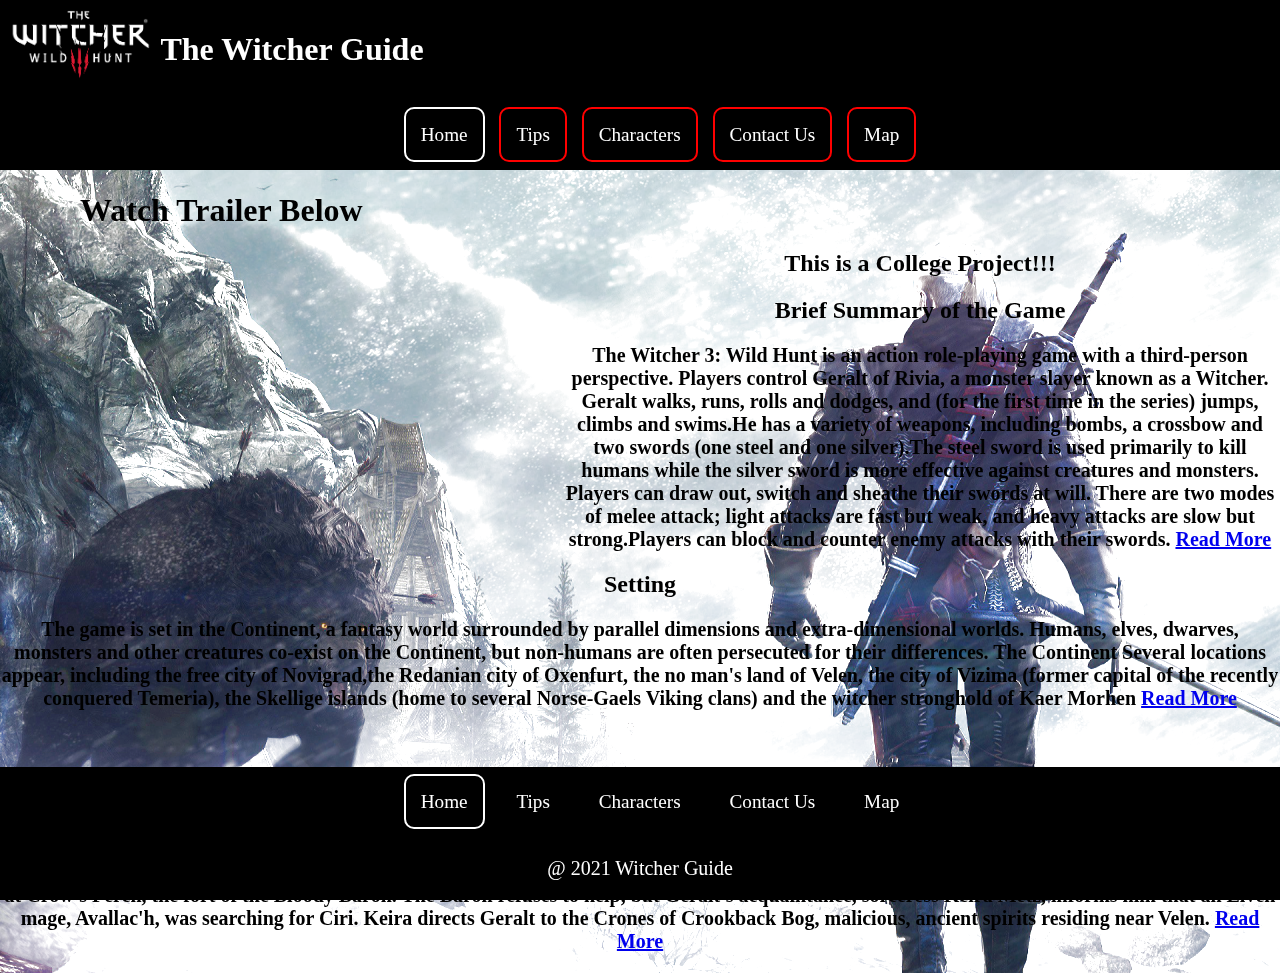
<file: index.html>
<!doctype html> 
<html lang="en">
<!-- The following lines are comments 
Author :      Dawid Kopecki
Date Created : 21/03/2021
Page Description : Project -->
<head>
    <meta charset="UTF-8">
    <meta name="description" content="The Witcher Game">
    <meta name="keywords" content="Tips, Secret Locations">
    
    
    <title>Witcher Guide</title>
    <!-- insert link to the stylesheet here-->
    <link rel="stylesheet" type="text/css" href="styles/style.css">
    <!-- favicon -->
    <link rel="shortcut icon" type="image/png" href="images/favicon.png">
</head>
        <!-- Background image -->
<body style="background: url(images/background%20page1.jpg)">
<header>
    <!-- inline styling for images to the logo-->
    <img style="float: left; margin-right: 10px; height:70px;" src="images/Logo1.webp" alt="Logo">
     
    
    <h1>The Witcher Guide</h1>
</header>
    
    <nav>
    <ul>
       <li id="active"> <a href="index.html">Home</a></li>   <!-- unordered list -->
        <li> <a href="tips.html">Tips</a></li> 
       <li> <a href="characters.html">Characters</a></li>   
       <li> <a href="contact.html">Contact Us</a></li> 
        <li> <a href="map.html">Map</a></li>
         
    </ul>
    </nav>
    <h1 style="padding-left: 80px">Watch Trailer Below</h1>
<iframe style="float: left" width="560" height="315" src="https://www.youtube.com/embed/2uYouPnUETI" frameborder="0" allow="accelerometer; autoplay; encrypted-media; gyroscope; picture-in-picture" allowfullscreen></iframe><p class="auto-style1">
    <h2>This is a College Project!!!</h2>
    <h2>Brief Summary of the Game </h2>
    <p><b> The Witcher 3: Wild Hunt is an action role-playing game with a third-person perspective. Players control Geralt of Rivia, a monster slayer known as a Witcher. Geralt walks, runs, rolls and dodges, and (for the first time in the series) jumps, climbs and swims.He has a variety of weapons, including bombs, a crossbow and two swords (one steel and one silver).The steel sword is used primarily to kill humans while the silver sword is more effective against creatures and monsters. Players can draw out, switch and sheathe their swords at will. There are two modes of melee attack; light attacks are fast but weak, and heavy attacks are slow but strong.Players can block and counter enemy attacks with their swords. <a href="https://en.wikipedia.org/wiki/The_Witcher_3:_Wild_Hunt">Read More</a></b> </p>
    
    <h2>Setting</h2>
    <p> <b> The game is set in the Continent, a fantasy world surrounded by parallel dimensions and extra-dimensional worlds. Humans, elves, dwarves, monsters and other creatures co-exist on the Continent, but non-humans are often persecuted for their differences. The Continent Several locations appear, including the free city of Novigrad,the Redanian city of Oxenfurt, the no man's land of Velen, the city of Vizima (former capital of the recently conquered Temeria), the Skellige islands (home to several Norse-Gaels Viking clans) and the witcher stronghold of Kaer Morhen <a href="https://en.wikipedia.org/wiki/The_Witcher_3:_Wild_Hunt">Read More</a> </b></p>
    
    <br>
    <h2>Plot</h2>
    <P> <b>In the town of White Orchard, Geralt reunites with his long lost lover, Yennefer. She informs Geralt that Emperor Emhyr has summoned him to the city of Vizima. There, Emhyr tasks Geralt with finding Ciri, who has been recently spotted in various locations. Ciri is a Child of the Elder Blood, the last heir to an ancient Elven bloodline that bestows her with the power to manipulate space and time. Geralt first follows clues that Ciri was in Velen at Crow's Perch, the fort of the Bloody Baron. The Baron refuses to help, but Geralt's acquaintance, sorceress Keira Metz, informs him that an Elven mage, Avallac'h, was searching for Ciri. Keira directs Geralt to the Crones of Crookback Bog, malicious, ancient spirits residing near Velen. <a href="https://en.wikipedia.org/wiki/The_Witcher_3:_Wild_Hunt"> Read More</a></b></P>
    
    <footer  style="bottom: 0">
        <nav>
    <ol>
       <li id="active"> <a href="index.html">Home</a></li>   <!-- unordered list -->
        <li> <a href="tips.html">Tips</a></li> 
       <li>  <a href="characters.html">Characters</a></li>   
        <li> <a href="contact.html">Contact Us</a></li> 
        <li> <a href="map.html">Map</a></li>
         
    </ol>
    </nav>
    <p>  &#64; 2021 Witcher Guide</p>
    </footer>
    
</body>
</html>
</file>
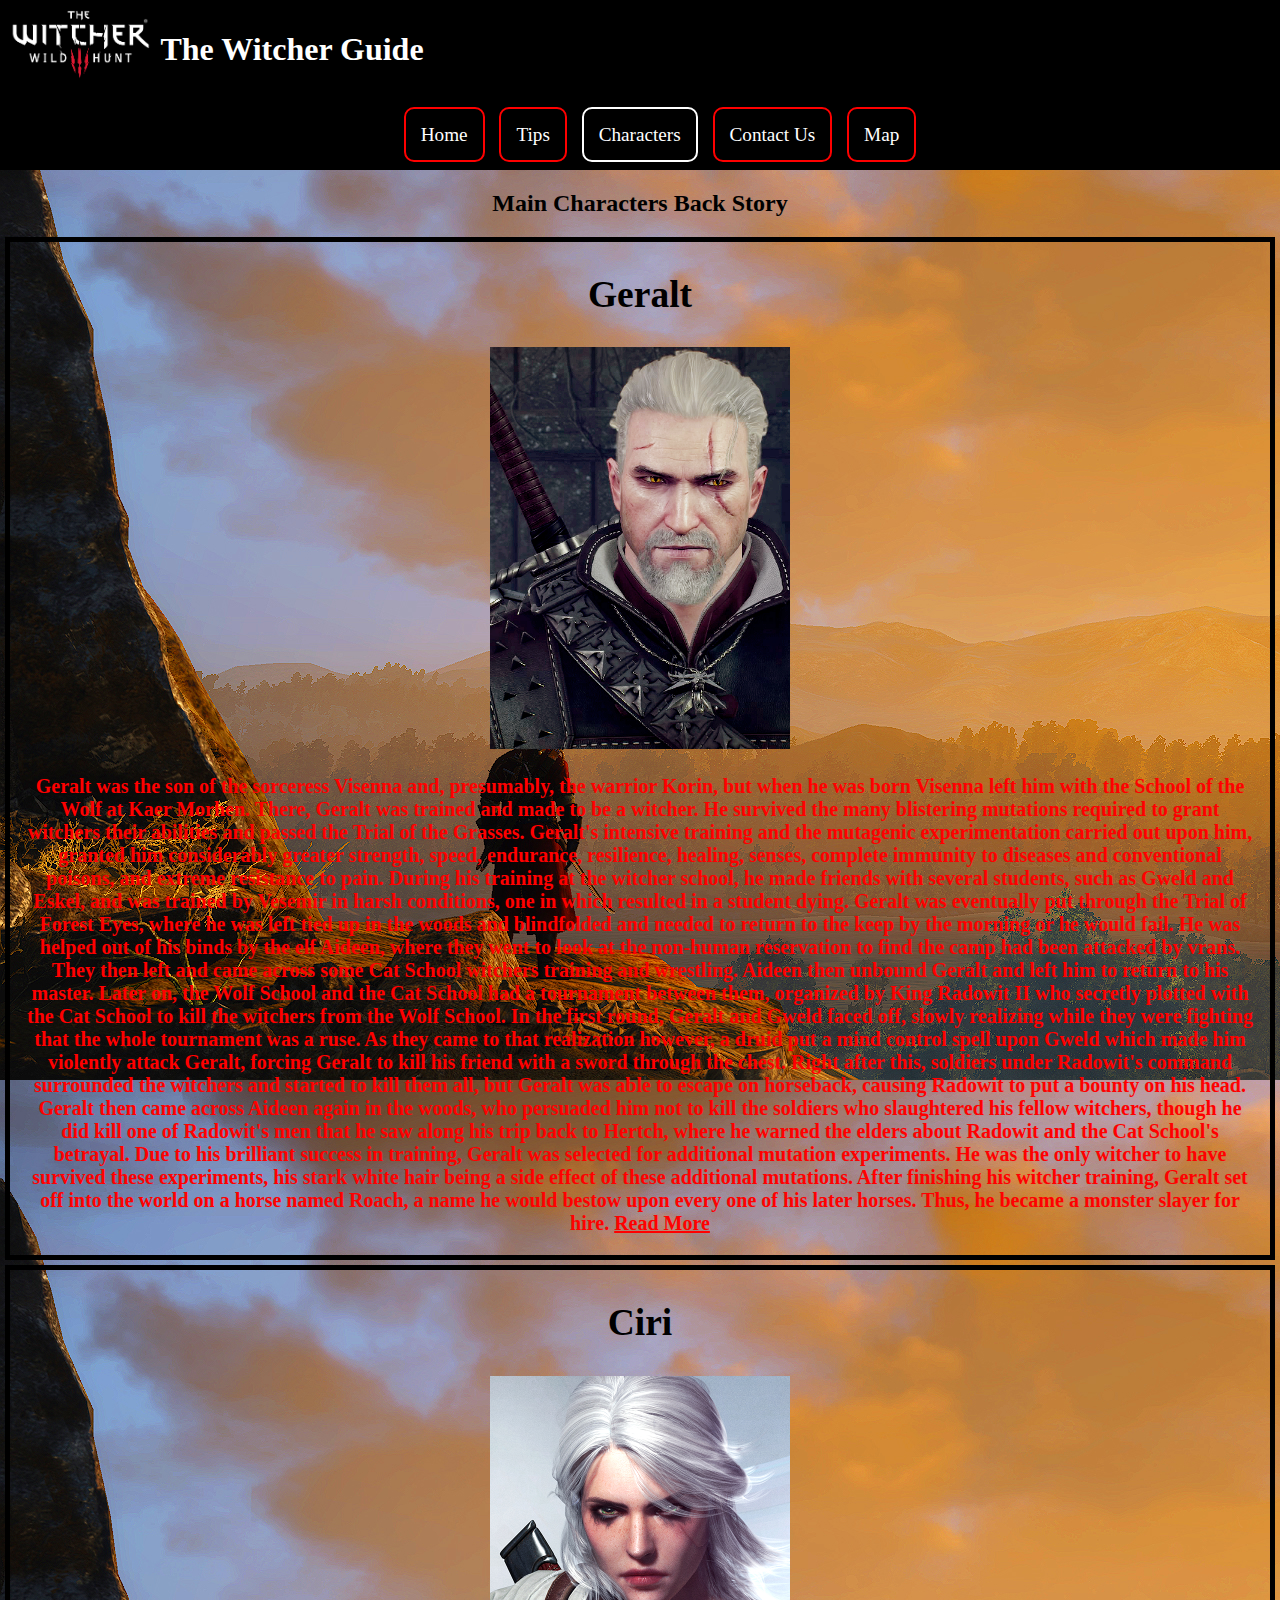
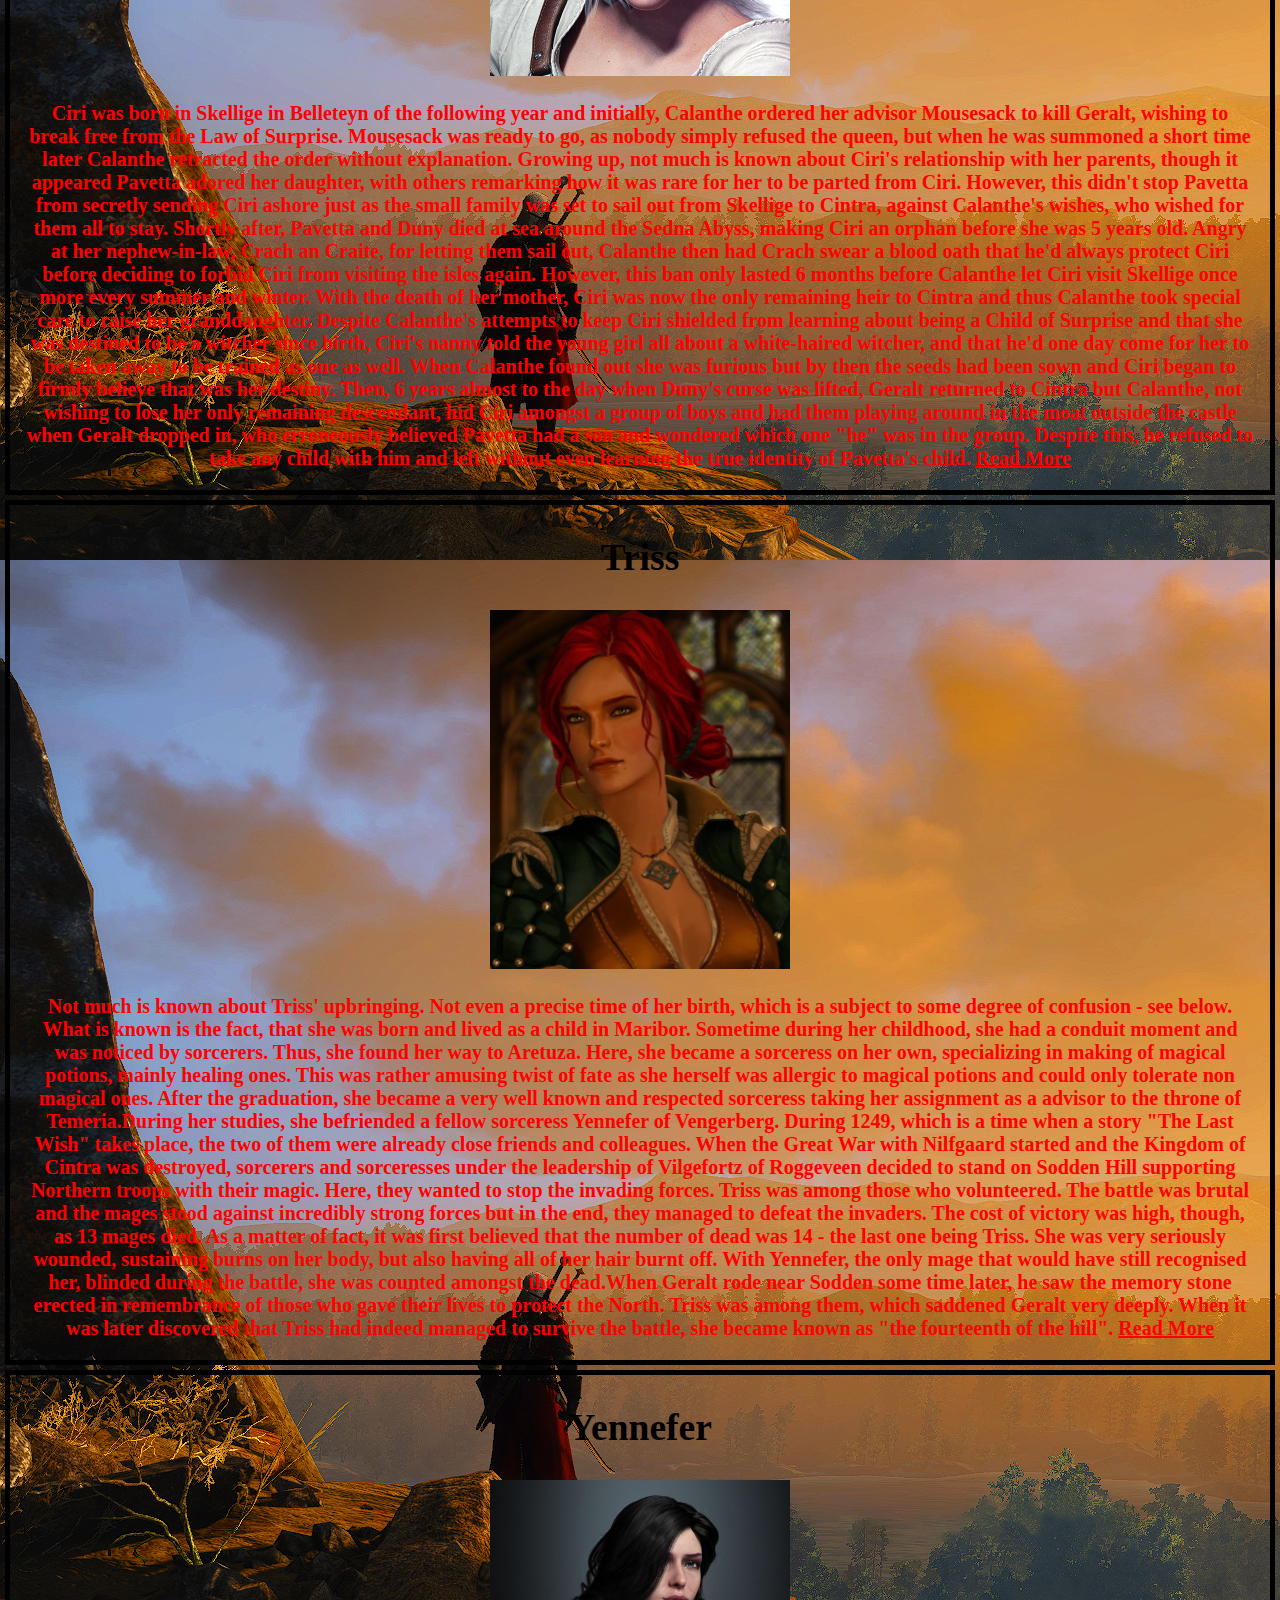
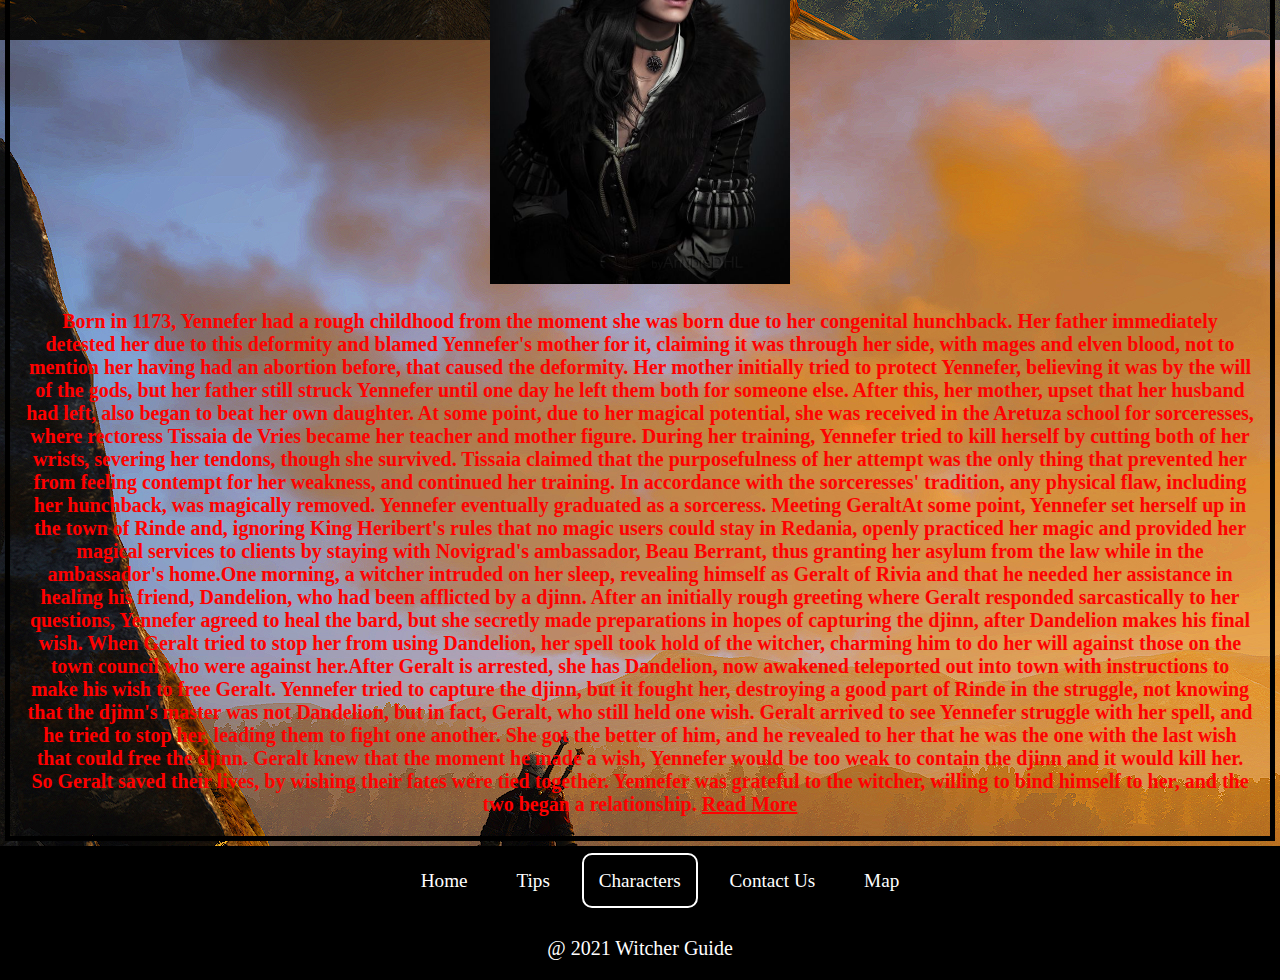
<file: characters.html>
<!doctype html> 
<html lang="en">
<!-- The following lines are comments 
Author :      Dawid Kopecki
Date Created : 21/03/2021
Page Description : Project -->
<head>
    <meta charset="UTF-8">
    <meta name="description" content="The Witcher Game">
    <meta name="keywords" content="Tips, Secret Locations">
    
    
    <title>Characters</title>
    <!-- insert link to the stylesheet here-->
    <link rel="stylesheet" type="text/css" href="styles/style.css">
    <!-- favicon -->
    <link rel="shortcut icon" type="image/png" href="images/favicon.png">
</head>
        <!-- Background image -->
<body style="background: url(images/background%20page4.jpg)">
<header>
    <!-- inline styling for images to the logo-->
    <img style="float: left; margin-right: 10px; height:70px;" src="images/Logo1.webp" alt="Logo">
     
    
    <h1>The Witcher Guide</h1>
</header>
    
    <nav>
    <ul>
       <li>  <a href="index.html">Home</a></li>   <!-- unordered list -->
        <li> <a href="tips.html">Tips</a></li> 
       <li id="active"> <a href="characters.html">Characters</a></li>   
         <li> <a href="contact.html">Contact Us</a></li> 
        <li> <a href="map.html">Map</a></li>
    </ul>
    </nav>
    
    <main>
    <h2>Main Characters Back Story</h2>   
    
    <section class="characters">
        <h2>Geralt </h2>
        <img src="images/geralt.png" alt="persons face" width="300">
        <p style="color: red"> <b>
    Geralt was the son of the sorceress Visenna and, presumably, the warrior Korin, but when he was born Visenna left him with the School of the Wolf at Kaer Morhen. There, Geralt was trained and made to be a witcher. He survived the many blistering mutations required to grant witchers their abilities and passed the Trial of the Grasses. Geralt's intensive training and the mutagenic experimentation carried out upon him, granted him considerably greater strength, speed, endurance, resilience, healing, senses, complete immunity to diseases and conventional poisons, and extreme resistance to pain. During his training at the witcher school, he made friends with several students, such as Gweld and Eskel, and was trained by Vesemir in harsh conditions, one in which resulted in a student dying. Geralt was eventually put through the Trial of Forest Eyes, where he was left tied up in the woods and blindfolded and needed to return to the keep by the morning or he would fail. He was helped out of his binds by the elf Aideen, where they went to look at the non-human reservation to find the camp had been attacked by vrans. They then left and came across some Cat School witchers training and wrestling. Aideen then unbound Geralt and left him to return to his master. Later on, the Wolf School and the Cat School had a tournament between them, organized by King Radowit II who secretly plotted with the Cat School to kill the witchers from the Wolf School. In the first round, Geralt and Gweld faced off, slowly realizing while they were fighting that the whole tournament was a ruse. As they came to that realization however, a druid put a mind control spell upon Gweld which made him violently attack Geralt, forcing Geralt to kill his friend with a sword through the chest. Right after this, soldiers under Radowit's command surrounded the witchers and started to kill them all, but Geralt was able to escape on horseback, causing Radowit to put a bounty on his head. Geralt then came across Aideen again in the woods, who persuaded him not to kill the soldiers who slaughtered his fellow witchers, though he did kill one of Radowit's men that he saw along his trip back to Hertch, where he warned the elders about Radowit and the Cat School's betrayal. Due to his brilliant success in training, Geralt was selected for additional mutation experiments. He was the only witcher to have survived these experiments, his stark white hair being a side effect of these additional mutations. After finishing his witcher training, Geralt set off into the world on a horse named Roach, a name he would bestow upon every one of his later horses. Thus, he became a monster slayer for hire. 
    <a style="color: red" href="https://witcher.fandom.com/wiki/Geralt_of_Rivia#:~:text=Geralt%20of%20Rivia%20was%20a,active%20throughout%20the%2013th%20century.&text=Despite%20his%20title%2C%20Geralt%20did,in%20the%20realm%20of%20Kaedwen.">
        Read More</a>
      </b> </p>
    </section>
        
        <section class="characters">
            <h2>Ciri</h2>
            <img src="images/ciri.jpg" alt="persons face" width="300">
        <p style="color: red"> <b>
    Ciri was born in Skellige in Belleteyn of the following year and initially, Calanthe ordered her advisor Mousesack to kill Geralt, wishing to break free from the Law of Surprise. Mousesack was ready to go, as nobody simply refused the queen, but when he was summoned a short time later Calanthe retracted the order without explanation. Growing up, not much is known about Ciri's relationship with her parents, though it appeared Pavetta adored her daughter, with others remarking how it was rare for her to be parted from Ciri. However, this didn't stop Pavetta from secretly sending Ciri ashore just as the small family was set to sail out from Skellige to Cintra, against Calanthe's wishes, who wished for them all to stay. Shortly after, Pavetta and Duny died at sea around the Sedna Abyss, making Ciri an orphan before she was 5 years old. Angry at her nephew-in-law, Crach an Craite, for letting them sail out, Calanthe then had Crach swear a blood oath that he'd always protect Ciri before deciding to forbid Ciri from visiting the isles again. However, this ban only lasted 6 months before Calanthe let Ciri visit Skellige once more every summer and winter. With the death of her mother, Ciri was now the only remaining heir to Cintra and thus Calanthe took special care to raise her granddaughter. Despite Calanthe's attempts to keep Ciri shielded from learning about being a Child of Surprise and that she was destined to be a witcher since birth, Ciri's nanny told the young girl all about a white-haired witcher, and that he'd one day come for her to be taken away to be trained as one as well. When Calanthe found out she was furious but by then the seeds had been sown and Ciri began to firmly believe that was her destiny. Then, 6 years almost to the day when Duny's curse was lifted, Geralt returned to Cintra but Calanthe, not wishing to lose her only remaining descendant, hid Ciri amongst a group of boys and had them playing around in the moat outside the castle when Geralt dropped in, who erroneously believed Pavetta had a son and wondered which one "he" was in the group. Despite this, he refused to take any child with him and left without even learning the true identity of Pavetta's child.
            <a style="color: red" href="https://witcher.fandom.com/wiki/Ciri">Read More</a>
       </b> </p>
    </section>
        
        <section class="characters">
            <h2>Triss</h2>
            <img src="images/triss.jpg" alt="persons face" width="300">
        <p style="color: red"> <b>
    Not much is known about Triss' upbringing. Not even a precise time of her birth, which is a subject to some degree of confusion - see below. What is known is the fact, that she was born and lived as a child in Maribor. Sometime during her childhood, she had a conduit moment and was noticed by sorcerers. Thus, she found her way to Aretuza. Here, she became a sorceress on her own, specializing in making of magical potions, mainly healing ones. This was rather amusing twist of fate as she herself was allergic to magical potions and could only tolerate non magical ones.
    After the graduation, she became a very well known and respected sorceress taking her assignment as a advisor to the throne of Temeria.During her studies, she befriended a fellow sorceress Yennefer of Vengerberg. During 1249, which is a time when a story "The Last Wish" takes place, the two of them were already close friends and colleagues. When the Great War with Nilfgaard started and the Kingdom of Cintra was destroyed, sorcerers and sorceresses under the leadership of Vilgefortz of Roggeveen decided to stand on Sodden Hill supporting Northern troops with their magic. Here, they wanted to stop the invading forces. Triss was among those who volunteered. The battle was brutal and the mages stood against incredibly strong forces but in the end, they managed to defeat the invaders. The cost of victory was high, though, as 13 mages died. As a matter of fact, it was first believed that the number of dead was 14 - the last one being Triss. She was very seriously wounded, sustaining burns on her body, but also having all of her hair burnt off. With Yennefer, the only mage that would have still recognised her, blinded during the battle, she was counted amongst the dead.When Geralt rode near Sodden some time later, he saw the memory stone erected in remembrance of those who gave their lives to protect the North. Triss was among them, which saddened Geralt very deeply. When it was later discovered that Triss had indeed managed to survive the battle, she became known as "the fourteenth of the hill".
            <a style="color: red" href="https://witcher.fandom.com/wiki/Triss_Merigold#Biography">Read More</a>
       </b> </p>
    </section>
        <section class="characters">
            <h2>Yennefer</h2>
            <img src="images/yennefer.jpg" alt="persons face" width="300">
        <p style="color: red"> <b>
    Born in 1173, Yennefer had a rough childhood from the moment she was born due to her congenital hunchback. Her father immediately detested her due to this deformity and blamed Yennefer's mother for it, claiming it was through her side, with mages and elven blood, not to mention her having had an abortion before, that caused the deformity. Her mother initially tried to protect Yennefer, believing it was by the will of the gods, but her father still struck Yennefer until one day he left them both for someone else. After this, her mother, upset that her husband had left, also began to beat her own daughter. At some point, due to her magical potential, she was received in the Aretuza school for sorceresses, where rectoress Tissaia de Vries became her teacher and mother figure. During her training, Yennefer tried to kill herself by cutting both of her wrists, severing her tendons, though she survived. Tissaia claimed that the purposefulness of her attempt was the only thing that prevented her from feeling contempt for her weakness, and continued her training. In accordance with the sorceresses' tradition, any physical flaw, including her hunchback, was magically removed. Yennefer eventually graduated as a sorceress. Meeting GeraltAt some point, Yennefer set herself up in the town of Rinde and, ignoring King Heribert's rules that no magic users could stay in Redania, openly practiced her magic and provided her magical services to clients by staying with Novigrad's ambassador, Beau Berrant, thus granting her asylum from the law while in the ambassador's home.One morning, a witcher intruded on her sleep, revealing himself as Geralt of Rivia and that he needed her assistance in healing his friend, Dandelion, who had been afflicted by a djinn. After an initially rough greeting where Geralt responded sarcastically to her questions, Yennefer agreed to heal the bard, but she secretly made preparations in hopes of capturing the djinn, after Dandelion makes his final wish. When Geralt tried to stop her from using Dandelion, her spell took hold of the witcher, charming him to do her will against those on the town council who were against her.After Geralt is arrested, she has Dandelion, now awakened teleported out into town with instructions to make his wish to free Geralt. Yennefer tried to capture the djinn, but it fought her, destroying a good part of Rinde in the struggle, not knowing that the djinn's master was not Dandelion, but in fact, Geralt, who still held one wish. Geralt arrived to see Yennefer struggle with her spell, and he tried to stop her, leading them to fight one another. She got the better of him, and he revealed to her that he was the one with the last wish that could free the djinn. Geralt knew that the moment he made a wish, Yennefer would be too weak to contain the djinn and it would kill her. So Geralt saved their lives, by wishing their fates were tied together. Yennefer was grateful to the witcher, willing to bind himself to her, and the two began a relationship.
            <a style="color: red" href="https://witcher.fandom.com/wiki/Yennefer_of_Vengerberg#Biography">Read More</a>
       </b> </p>
    </section>
        
    </main>  
    
    
     <footer>
        <nav>
    <ol>
       <li>  <a href="index.html">Home</a></li>   <!-- unordered list -->
        <li> <a href="tips.html">Tips</a></li> 
       <li  id="active"> <a href="characters.html">Characters</a></li>   
        <li> <a href="contact.html">Contact Us</a></li> 
        <li> <a href="map.html">Map</a></li>
         
    </ol>
    </nav>
    <p>  &#64; 2021 Witcher Guide</p>
    </footer>
    
    
</body>
</html>
</file>
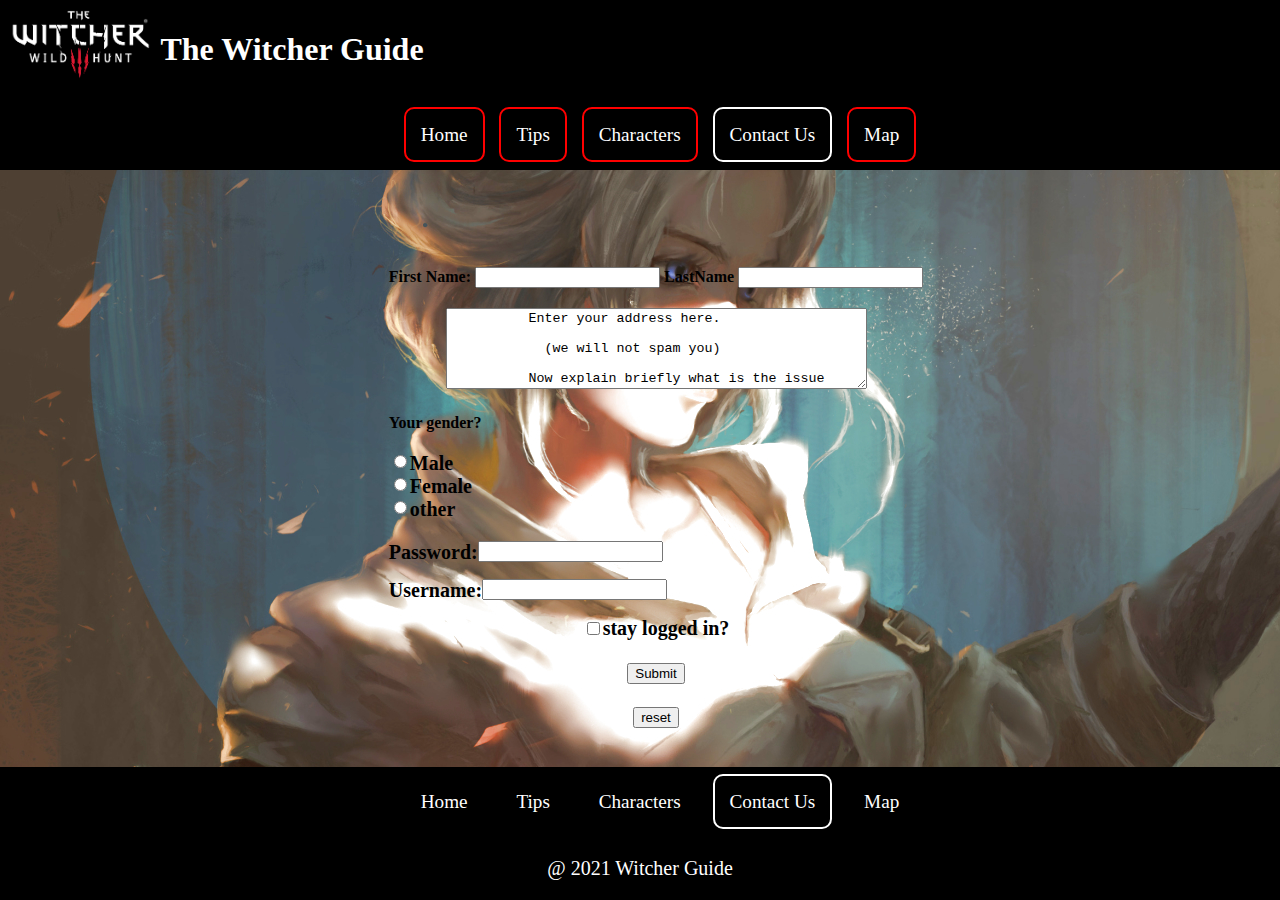
<file: contact.html>
<!doctype html> 
<html lang="en">
<!-- The following lines are comments 
Author :      Dawid Kopecki
Date Created : 21/03/2021
Page Description : Project -->
<head>
    <meta charset="UTF-8">
    <meta name="description" content="The Witcher Game">
    <meta name="keywords" content="Contact">
    
    
    <title>contact</title>
    <!-- insert link to the stylesheet here-->
    <link rel="stylesheet" type="text/css" href="styles/style.css">
    <!-- favicon -->
    <link rel="shortcut icon" type="image/png" href="images/favicon.png">
</head>
        <!-- Background image -->
<body style="background: url(images/background%20page3.jpg)">
    
<header>
    <!-- inline styling for images to the logo-->
    <img style="float: left; margin-right: 10px; height:70px;" src="images/Logo1.webp" alt="Logo">
     
    
    <h1>The Witcher Guide</h1>
    
</header>
    
    
    <nav>
    <ul>
       <li>  <a href="index.html">Home</a></li>   <!-- ordered list -->
        <li> <a href="tips.html">Tips</a></li> 
       <li> <a href="characters.html">Characters</a></li>   
        <li id="active"> <a href="contact.html">Contact Us</a></li> 
        <li> <a href="map.html">Map</a></li>
         
    </ul>
    </nav>
    
    <main>
        <div class="text">
     
    
        <form name="input" action="http:foo.com" method="get">
    <b>First Name: </b>
    <input type="text" Name="Costumer Name">
    <b>LastName</b>
    <input type="text" Name="Lastname">
    <p>
        <textarea rows="5" cols="50"
        name="PostalAddress">
          Enter your address here.
            
            (we will not spam you)
            
          Now explain briefly what is the issue

        </textarea>
    </p>
         <b>  Your gender? </b> 
    <p>
        <input style="float: left" type="radio" name="gender"
               value="male"><b style="float: left">Male</b><br>
        <input style="float: left" type="radio" name="gender"
               value="female"><b style="float: left">Female</b><br>
        <input style="float: left" type="radio" name="gender"
               value="female"><b style="float: left">other</b><br>
    </p>
    <p>
       <b style="float: left"> Password:</b> <input style="float: left"  type="password" name="pwd">
    </p>
            <br>
    <p>
      <b style="float: left"> Username: </b> <input style="float: left" type="text" name="user">
        </p>
            <br>
                        <p>
        <input type="checkbox" name="vehicle"
               value="Bike"><b>stay logged in?</b><br>
      
    </p>
       <p> <input type="submit" value="Submit">
   </p>

             <p>
        <input type="reset" name="ResetButton"
               value="reset">
    </p>
</form>

    </div>

    </main> 
    
     <footer style="bottom: 0">
        <nav>
    <ol>
       <li>  <a href="index.html">Home</a></li>   <!-- ordered list -->
        <li> <a href="tips.html">Tips</a></li> 
       <li> <a href="characters.html">Characters</a></li>   
        <li id="active"> <a href="contact.html">Contact Us</a></li> 
        <li> <a href="map.html">Map</a></li>
         
    </ol>
    </nav>
    <p>  &#64; 2021 Witcher Guide</p>
    </footer>
    
</body>
</html>
</file>
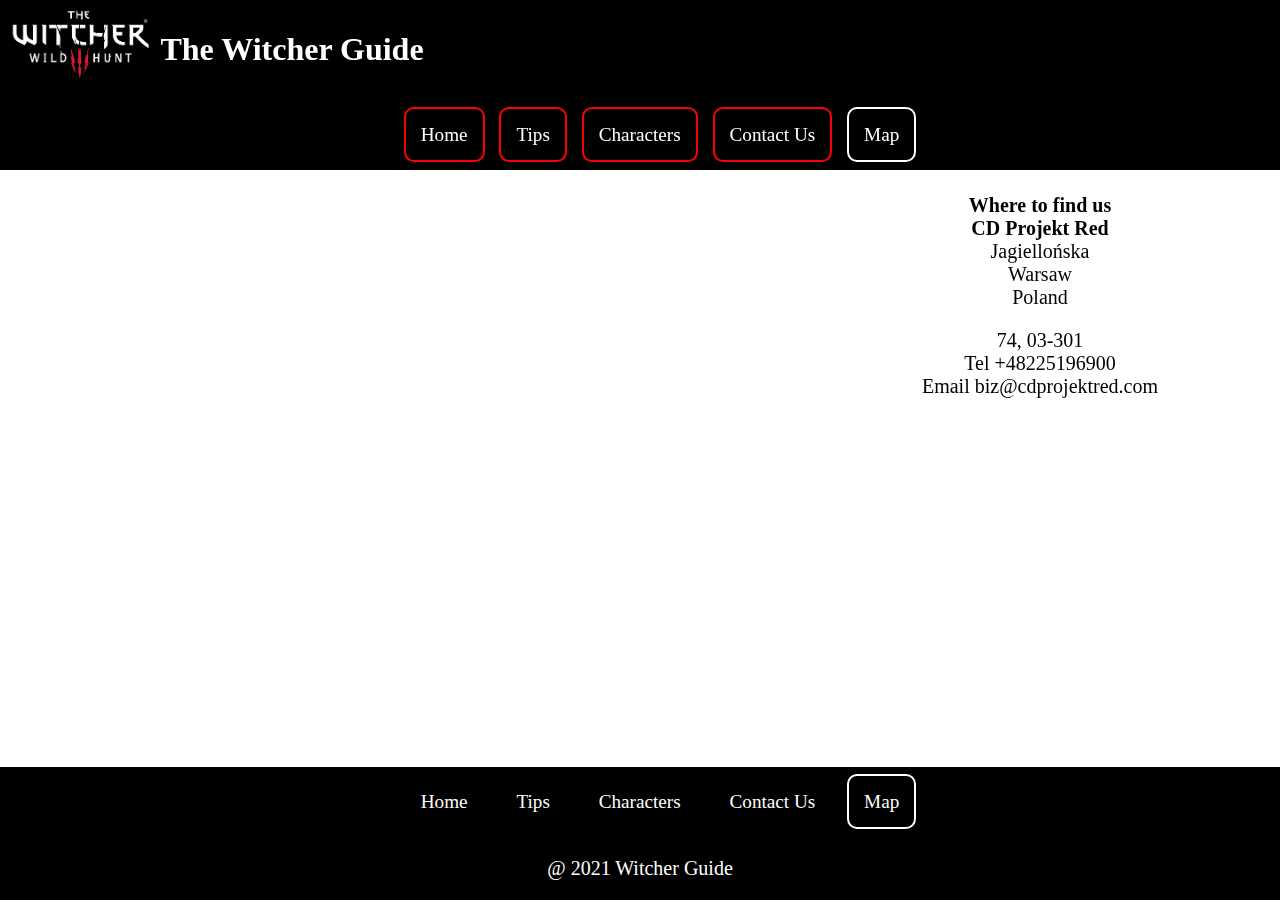
<file: map.html>
<!doctype html> 
<html lang="en">
<!-- The following lines are comments 
Author :      Dawid Kopecki
Date Created : 21/03/2021
Page Description : Project -->
<head>
    <meta charset="UTF-8">
    <meta name="description" content="The Witcher Game">
    <meta name="keywords" content="Contact">
    
    
    <title>contact</title>
    <!-- insert link to the stylesheet here-->
    <link rel="stylesheet" type="text/css" href="styles/style.css">
    <!-- favicon -->
    <link rel="shortcut icon" type="image/png" href="images/favicon.png">
</head>
        <!-- Background image -->
<body>
    
<header>
    <!-- inline styling for images to the logo-->
    <img style="float: left; margin-right: 10px; height:70px;" src="images/Logo1.webp" alt="Logo">
     
    
    <h1>The Witcher Guide</h1>
    
</header>
    
    
    <nav>
    <ul>
       <li>  <a href="index.html">Home</a></li>   <!-- unordered list -->
        <li> <a href="tips.html">Tips</a></li> 
       <li> <a href="characters.html">Characters</a></li>   
        <li> <a href="contact.html">Contact Us</a></li> 
        <li id="active"> <a href="map.html">Map</a></li>
         
    </ul>
    </nav>
    
    <main>
        <section class="map">
        <iframe src="https://www.google.com/maps/embed?pb=!1m14!1m8!1m3!1d19533.28480840938!2d21.022157609333306!3d52.267707983275464!3m2!1i1024!2i768!4f13.1!3m3!1m2!1s0x471ecc103b236a29%3A0x95cd2b718c7463c3!2sCD%20Projekt%20S.A.!5e0!3m2!1sen!2sie!4v1618760891779!5m2!1sen!2sie" width="800" height="620" style="border:0;" allowfullscreen="" loading="lazy"></iframe>
            </section>
        
        <article class="address">
        <p><b>Where to find us<br />
            CD Projekt Red</b> <br />
            Jagiellońska<br />
            Warsaw<br />
            Poland</p>
            <p>74, 03-301<br />
            Tel +48225196900 <br />
            Email biz@cdprojektred.com</p>
        
        </article>

    </main>
    <footer style="bottom: 0">
        <nav>
    <ol>
       <li>  <a href="index.html">Home</a></li>   <!-- unordered list -->
        <li> <a href="tips.html">Tips</a></li> 
       <li> <a href="characters.html">Characters</a></li>   
        <li> <a href="contact.html">Contact Us</a></li> 
        <li id="active"> <a href="map.html">Map</a></li>
         
    </ol>
    </nav>
    <p>  &#64; 2021 Witcher Guide</p>
    </footer>
    
</body>
</html>
</file>
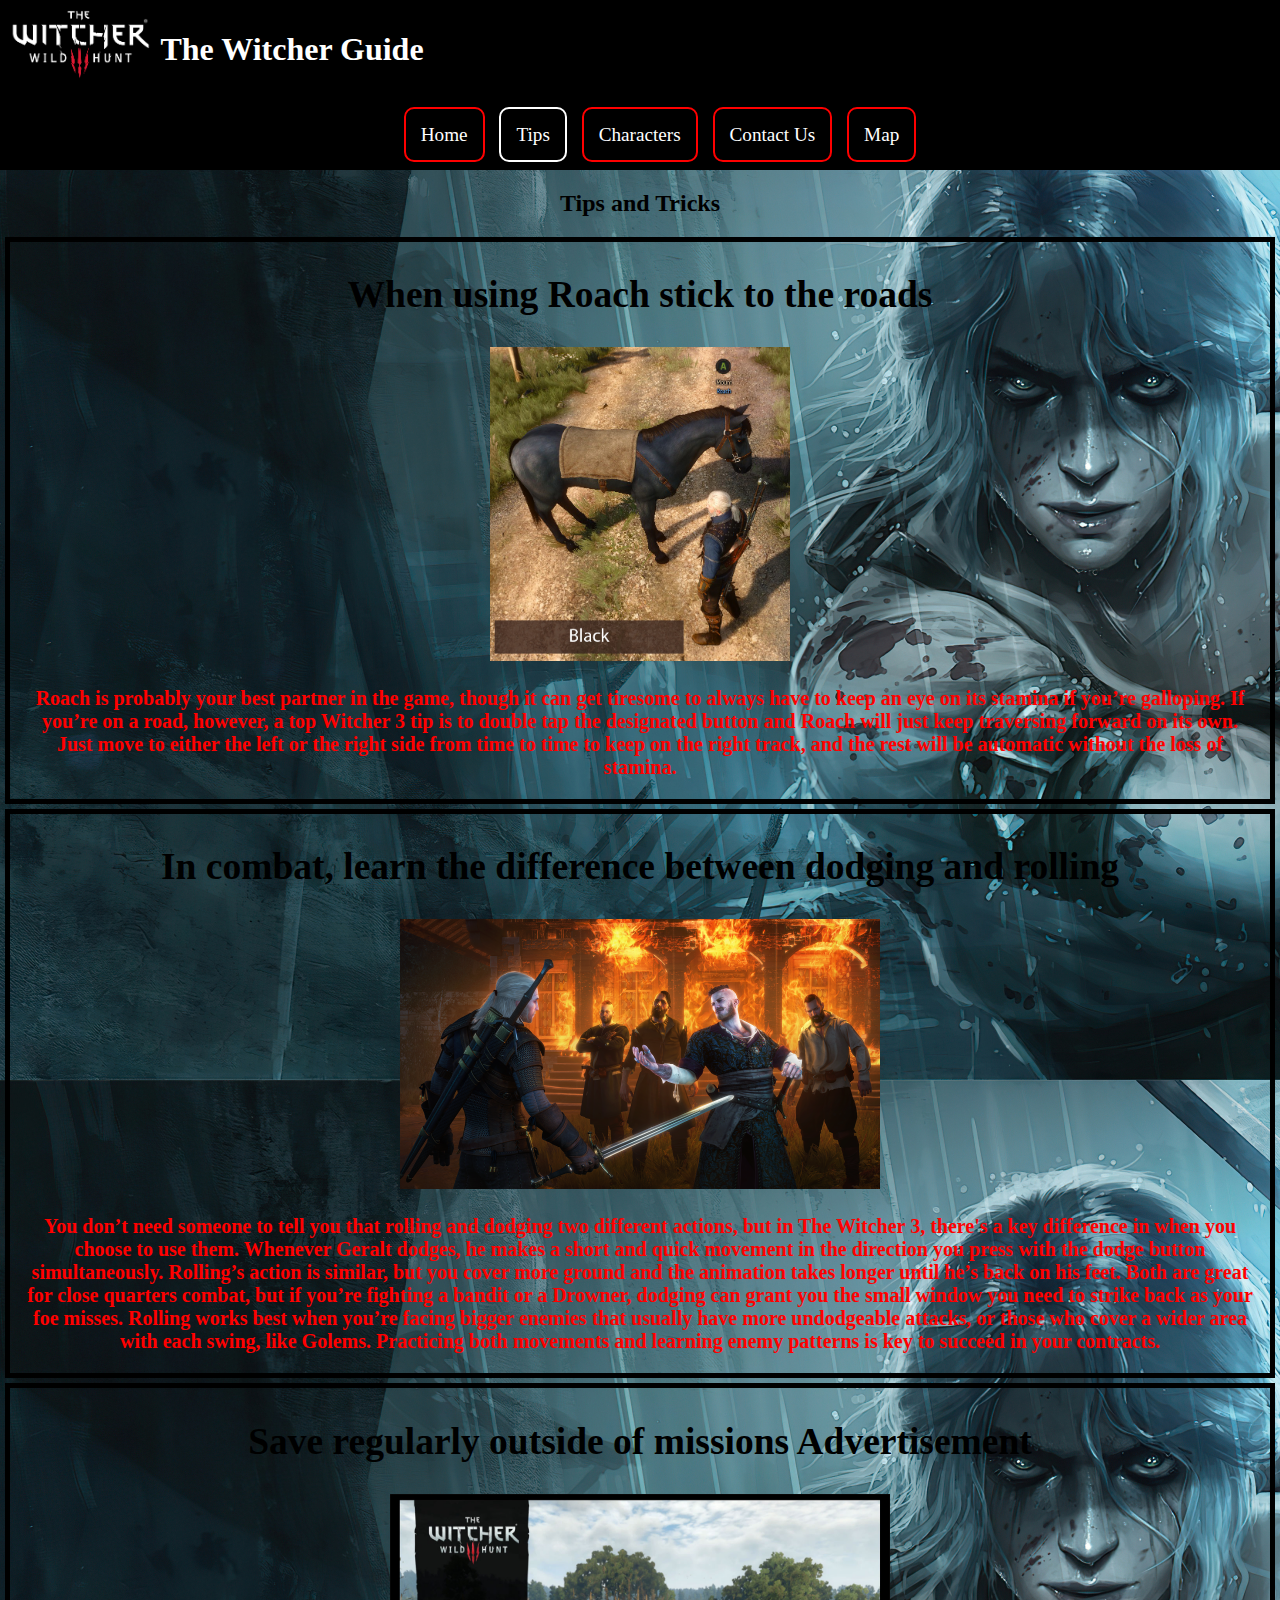
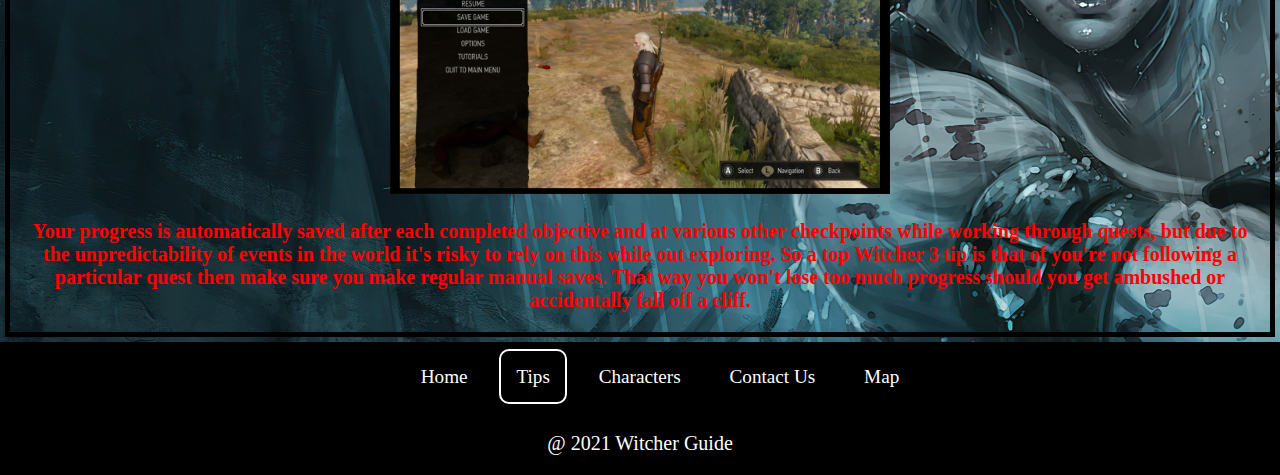
<file: tips.html>
<!doctype html> 
<html lang="en">
<!-- The following lines are comments 
Author :      Dawid Kopecki
Date Created : 21/03/2021
Page Description : Project -->
<head>
    <meta charset="UTF-8">
    <meta name="description" content="The Witcher Game">
    <meta name="keywords" content="Tips">
    
    
    <title>Tips</title>
    <!-- insert link to the stylesheet here-->
    <link rel="stylesheet" type="text/css" href="styles/style.css">
    <!-- favicon -->
    <link rel="shortcut icon" type="image/png" href="images/favicon.png">
</head>
        <!-- Background image -->
<body style="background: url(images/tips%20background.jpg)">
<header>
    <!-- inline styling for images to the logo-->
    <img style="float: left; margin-right: 10px; height:70px;" src="images/Logo1.webp" alt="Logo">
     
    
    <h1>The Witcher Guide</h1>
</header>
    
    <nav>
    <ul>
       <li>  <a href="index.html">Home</a></li>   <!-- unordered list -->
        <li id="active"> <a href="tips.html">Tips</a></li> 
       <li> <a href="characters.html">Characters</a></li>   
        <li> <a href="contact.html">Contact Us</a></li>
        <li> <a href="map.html">Map</a></li>
         
    </ul>
    </nav>
    
    
    <main>
    <h2>Tips and Tricks</h2>   
    
    <section class="characters">
        <h2>When using Roach stick to the roads</h2>
        <img src="images/roach.jfif" alt="persons face" width="300">
        <p style="color: red"> <b>
    Roach is probably your best partner in the game, though it can get tiresome to always have to keep an eye on its stamina if you’re galloping. If you’re on a road, however, a top Witcher 3 tip is to double tap the designated button and Roach will just keep traversing forward on its own. Just move to either the left or the right side from time to time to keep on the right track, and the rest will be automatic without the loss of stamina.
      </b> </p>
    </section>
        
        <section class="characters">
            <h2>In combat, learn the difference between dodging and rolling </h2>
            <img src="images/combat.jpg" alt="persons face">
        <p style="color: red"> <b>
    You don’t need someone to tell you that rolling and dodging two different actions, but in The Witcher 3, there's a key difference in when you choose to use them. Whenever Geralt dodges, he makes a short and quick movement in the direction you press with the dodge button simultaneously. Rolling’s action is similar, but you cover more ground and the animation takes longer until he’s back on his feet. Both are great for close quarters combat, but if you’re fighting a bandit or a Drowner, dodging can grant you the small window you need to strike back as your foe misses. Rolling works best when you’re facing bigger enemies that usually have more undodgeable attacks, or those who cover a wider area with each swing, like Golems. Practicing both movements and learning enemy patterns is key to succeed in your contracts.
       </b> </p>
    </section>
        
        <section class="characters">
            <h2>Save regularly outside of missions Advertisement</h2>
            <img src="images/save.jpg" alt="persons face" width="500" height="300">
        <p style="color: red"> <b>
    Your progress is automatically saved after each completed objective and at various other checkpoints while working through quests, but due to the unpredictability of events in the world it's risky to rely on this while out exploring. So a top Witcher 3 tip is that of you're not following a particular quest then make sure you make regular manual saves. That way you won't lose too much progress should you get ambushed or accidentally fall off a cliff. 
       </b> </p>
    </section>
    
    </main>  

    <footer>
        <nav>
    <ol>
       <li>  <a href="index.html">Home</a></li>   <!-- unordered list -->
        <li id="active"> <a href="tips.html">Tips</a></li> 
       <li> <a href="characters.html">Characters</a></li>   
        <li> <a href="contact.html">Contact Us</a></li> 
        <li> <a href="map.html">Map</a></li>
         
    </ol>
    </nav>
    <p>  &#64; 2021 Witcher Guide</p>
    </footer>
    
</body>
</html>
</file>
<file: styles/style.css>
nav
{
    background-color: black;
    padding: 5px;
}

nav ul
{
    text-align: center;
    font-size: 1.2em;
}

nav ul li
{
    list-style-type: none;
    background-color: black;
    display: inline;
}
nav ul li a 
{
    color: white;
    text-decoration: none;
}

nav ul li 
{
    padding: 15px;
    margin: 5px;
    border: 2px solid red;
    border-radius: 10px;
}
nav ul li:hover 
{
    background-color: red;
}

footer nav ul li 
{
    padding: 15px;
    margin: 5px;
    border: 2px solid black;
    border-radius: 10px;
}

header 
{
    background-color: black;
    padding: 10px;
    
}
header h1 {
    color: white;
}

footer p 
{
    color: white;
    text-align: center;
    
    
}

#active {
    border-color: white;
}

body
{
    font-family: Verdana;
    margin: 0;
    padding: 0;
}

footer 
{
    position: absolute;
    
    width: 100%;
    background-color: black;
    color: white;
    text-align: center;
    
    
    
}
h2 {
    text-align: center;
}
p {
    text-align: center;
    font-family:serif;
    font-size: 20px;
}

.text{
            width: 100%;
            height:75vh;
            position: absolute;
            font-family:"Arial Black";
            background-position: center;
            align-items: center;
            display: flex;
            justify-content: center;
            color: black;
            margin:0 8px;
            padding:0 8px;
            
    
                
        }

.characters 
{
    text-align: center;
    border: 5px solid black;
    margin: 5px;
    padding-left: 15px;
    padding-right: 15px;
    font-size: 25px;
    
}



.map {
    float: left;
    
}

.address {
    padding-top: 4px;
    text-align: center;
}



nav ol
{
    text-align: center;
    font-size: 1.2em;
}

nav ol li
{
    list-style-type: none;
    background-color: black;
    display: inline;
}
nav ol li a 
{
    color: white;
    text-decoration: none;
}

nav ol li 
{
    padding: 15px;
    margin: 5px;
    border: 2px solid red;
    border-radius: 10px;
}
nav ol li:hover 
{
    background-color: red;
}

footer nav ol li 
{
    padding: 15px;
    margin: 5px;
    border: 2px solid black;
    border-radius: 10px;
}
</file>
